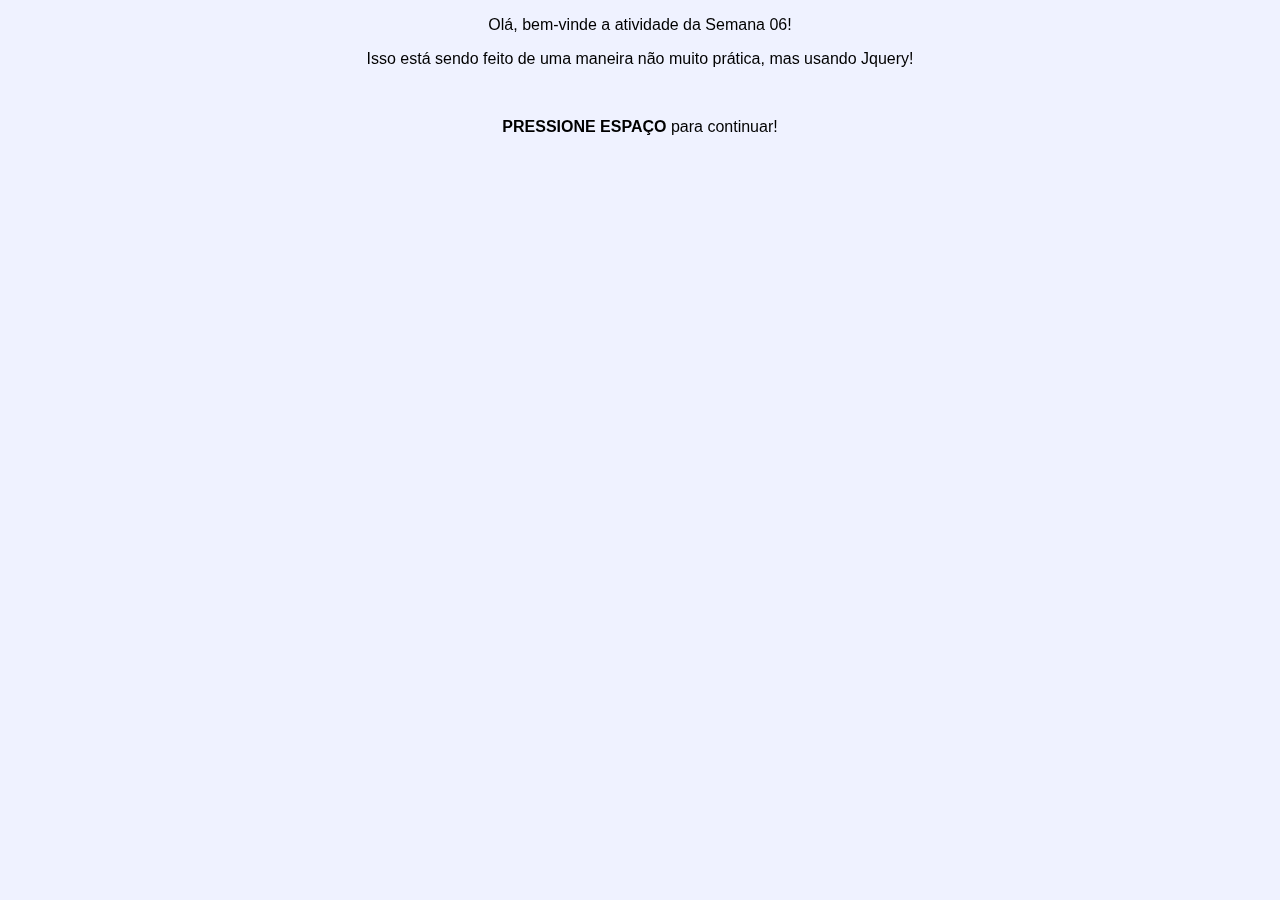
<file: docs/index.html>
<!DOCTYPE html>
<html lang="en">
<head>
    <meta charset="UTF-8">
    <meta http-equiv="X-UA-Compatible" content="IE=edge">
    <meta name="viewport" content="width=device-width, initial-scale=1.0">
    <title>Curriculo Ponderada</title>
    <link rel="stylesheet" type="text/css" href="estilizacao.css">
    <script src="https://ajax.googleapis.com/ajax/libs/jquery/3.6.1/jquery.min.js"></script>
</head>
<body>
    <div id="telainicial"><p>Olá, bem-vinde a atividade da Semana 06!</p><p>Isso está sendo feito de uma maneira não muito prática, mas usando Jquery!</p><br><p><b>PRESSIONE ESPAÇO</b> para continuar!</p></div>
    <div id="header">Currículo Desenvolvido por Leonardo Alves Nunes - Turma 09</header></div>
    <div id="conteudo">  
        <div id="dadospessoais"><div id="info_esquerda"><img src="foto_leonardo.png" id="foto_perfil"><p>Leonardo Alves Nunes</p><p>Estudante de Graduação</p><p class="texto_secundario">leonardo.alves.ismart@gmail.com</p><p class="texto_secundario">+55 (11) 91486-2971</p></div><div id="info_direita"><h2>Dados Pessoais</h2><p>Em 2018, fui aprovado no processo seletivo do Instituto Social para Motivar, Apoiar e Reconhecer Talentos (Ismart), que oferece bolsas integrais para alunos de baixa renda estudarem em escolas particulares de excelência além de programas de desenvolvimento acadêmico e profissional. Nos últimos 3 anos trabalhei com times na área de Design para a página LegislaJovem, Gerência de Equipes na Academia de Liderança da América Latina e Programação em hackathons e cursos. Atualmente, estudo Engenharia da Computação no Inteli e busco me desenvolver na área de tecnologia e inovação.</p></div></div>
        <div class="infotipo1"><h2>Experiência</h2><p class="texto_primario">Latin American Leadership Academy</p><p class="texto_secundario">Coach and Trainee Manager</p><p class="texto_secundario">2021 - 2023</p><p class="texto_secundario">Responsável pela logística anterior ao curso(pre-camp) com mais de 40 alunos impactados:</p></div>
        <div class="infotipo1"><h2>Formação</h2><p class="texto_primario">Instituto de Tecnologia e Liderança</p><p class="texto_secundario">Engenharia da Computação</p><p class="texto_secundario">2023 - até o momento</p><p class="texto_secundario">Módulo 1: Desenvolvimento de jogo digital</p><p></p></div>
        <div class="infotipo1"><h2>Realizações</h2><p class="texto_primario">Medalha de Ouro ONC</p><p class="texto_secundario">2021</p><p class="texto_secundario">Premiado com medalha de ouro na Olimpíada Nacional de Ciências</p></div>
        <div class="infotipo1"><h2>Personalidade</h2><p class="texto_secundario">Criativo *****</p><p class="texto_secundario">Organizado ***</p></div>
        <div class="infotipo1"><h2>Habilidades</h2><p class="texto_secundario">Figma *****</p><p class="texto_secundario">Desenho *****</p><p class="texto_secundario">HTML **</p><p class="texto_secundario">CSS **</p></div>
        <div class="infotipo1"><h2>Endereço</h2><p class="texto_primario">Brasil, São Paulo - SP</p><p class="texto_secundario">Rua xyz</p><p class="texto_secundario">Número 0</p></div>
    </div>
    <script src="script.js"></script>
</body>
</html>
</file>
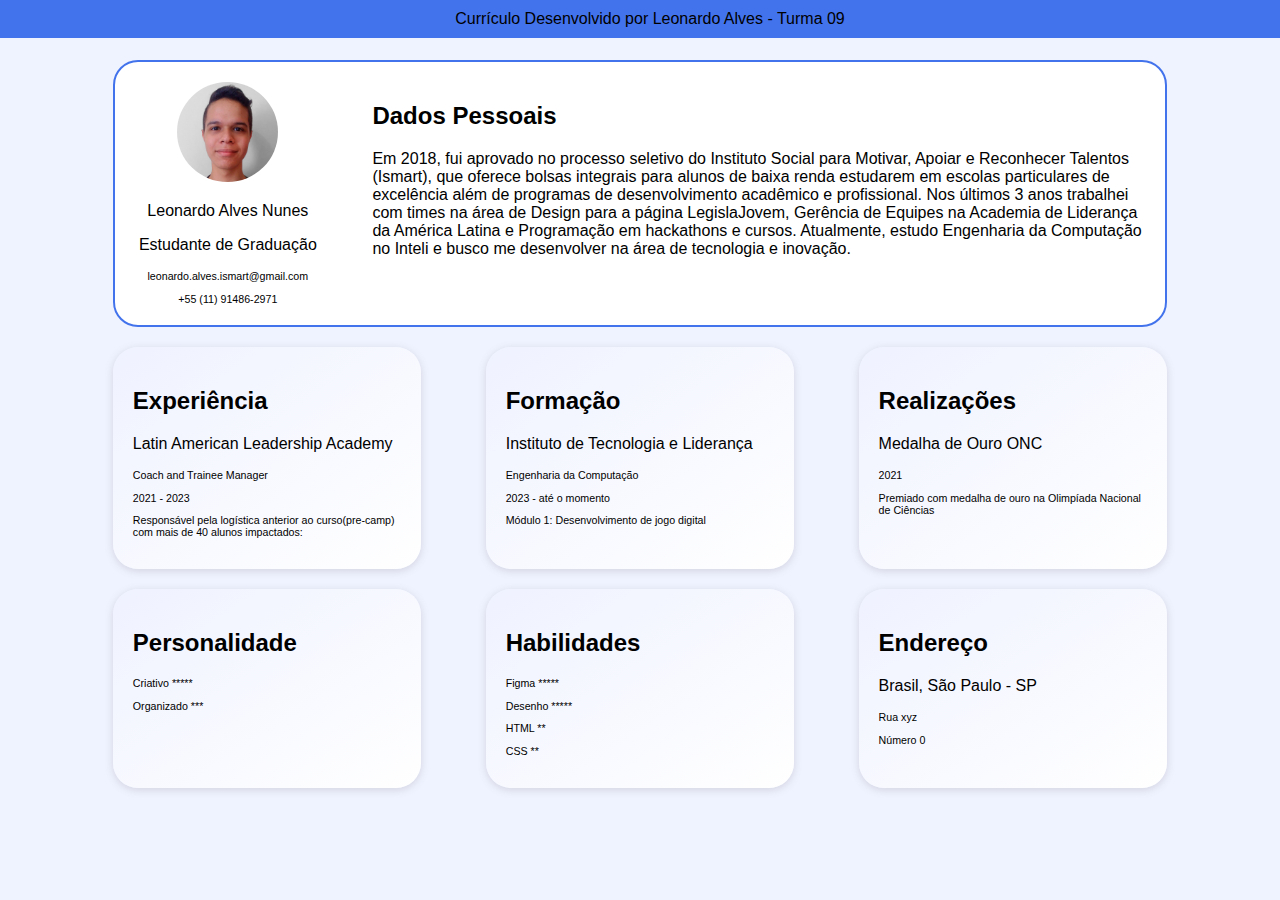
<file: SEMANA_05/02_AUT_EST_ENTREGA/FrontEnd Semana 5/index.html>
<!DOCTYPE html>
<html lang="en">
<head>
    <meta charset="UTF-8">
    <meta http-equiv="X-UA-Compatible" content="IE=edge">
    <meta name="viewport" content="width=device-width, initial-scale=1.0">
    <title>Curriculo Ponderada</title>
    <linK rel="stylesheet" type="text/css" href="estilizacao.css">
</head>
<body>
    <div id="header">Currículo Desenvolvido por Leonardo Alves - Turma 09</header></div>
    <div id="conteudo">  
        <div id="dadospessoais"><div id="info_esquerda"><img src="foto_leonardo.png" id="foto_perfil"><p>Leonardo Alves Nunes</p><p>Estudante de Graduação</p><p class="texto_secundario">leonardo.alves.ismart@gmail.com</p><p class="texto_secundario">+55 (11) 91486-2971</p></div><div id="info_direita"><h2>Dados Pessoais</h2><p>Em 2018, fui aprovado no processo seletivo do Instituto Social para Motivar, Apoiar e Reconhecer Talentos (Ismart), que oferece bolsas integrais para alunos de baixa renda estudarem em escolas particulares de excelência além de programas de desenvolvimento acadêmico e profissional. Nos últimos 3 anos trabalhei com times na área de Design para a página LegislaJovem, Gerência de Equipes na Academia de Liderança da América Latina e Programação em hackathons e cursos. Atualmente, estudo Engenharia da Computação no Inteli e busco me desenvolver na área de tecnologia e inovação.</p></div></div>
        <div class="infotipo1"><h2>Experiência</h2><p>Latin American Leadership Academy</p><p class="texto_secundario">Coach and Trainee Manager</p><p class="texto_secundario">2021 - 2023</p><p class="texto_secundario">Responsável pela logística anterior ao curso(pre-camp) com mais de 40 alunos impactados:</p></div>
        <div class="infotipo1"><h2>Formação</h2><p>Instituto de Tecnologia e Liderança</p><p class="texto_secundario">Engenharia da Computação</p><p class="texto_secundario">2023 - até o momento</p><p class="texto_secundario">Módulo 1: Desenvolvimento de jogo digital</p><p></p></div>
        <div class="infotipo1"><h2>Realizações</h2><p>Medalha de Ouro ONC</p><p class="texto_secundario">2021</p><p class="texto_secundario">Premiado com medalha de ouro na Olimpíada Nacional de Ciências</p></div>
        <div class="infotipo1"><h2>Personalidade</h2><p class="texto_secundario">Criativo *****</p><p class="texto_secundario">Organizado ***</p></div>
        <div class="infotipo1"><h2>Habilidades</h2><p class="texto_secundario">Figma *****</p><p class="texto_secundario">Desenho *****</p><p class="texto_secundario">HTML **</p><p class="texto_secundario">CSS **</p></div>
        <div class="infotipo1"><h2>Endereço</h2><p>Brasil, São Paulo - SP</p><p class="texto_secundario">Rua xyz</p><p class="texto_secundario">Número 0</p></div>
    </div>
</body>
</html>
</file>
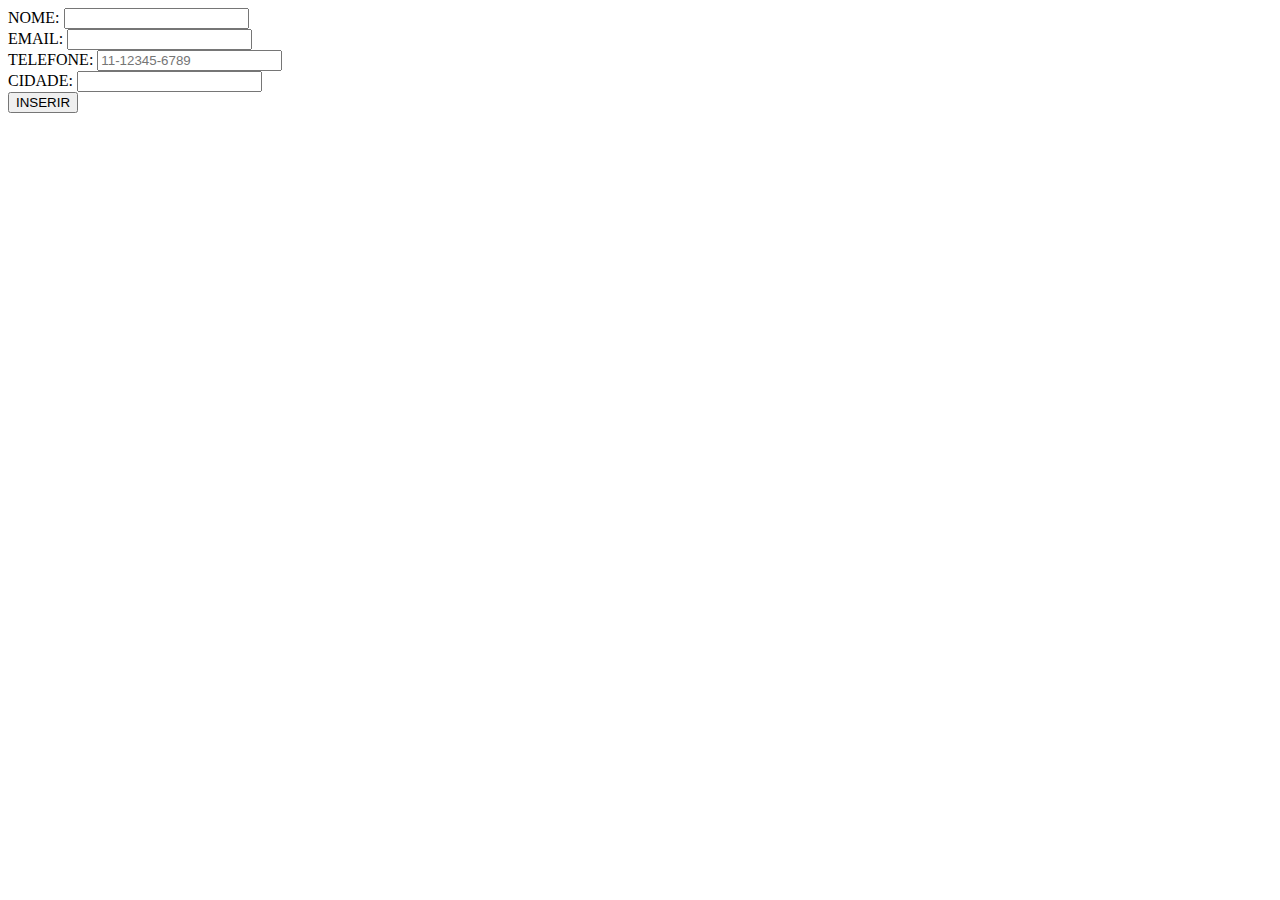
<file: SEMANA_03/02_AUT_EST_ENTREGA/frontend/inserir.html>
<!DOCTYPE html>
<html lang="en">
<head>
    <meta charset="UTF-8">
    <meta http-equiv="X-UA-Compatible" content="IE=edge">
    <meta name="viewport" content="width=device-width, initial-scale=1.0">
    <title>INSERIR USUÁRIO</title>
</head>
<body>
<form name="form1" method="post" action="/insereUsuario">
    NOME: <input type="text" name="nome" value="" required>
    <br>
    EMAIL: <input type="email" name="email" value="" required>
    <br>
    TELEFONE: <input type="tel" id="phone" name="telefone" placeholder="11-12345-6789" pattern="[0-9]{2}-[0-9]{5}-[0-9]{4}" required>
    <br>
    CIDADE: <input type="text" name="cidade" value="" required>
    <br>
    <input type="submit" value="INSERIR">  
</form>    
</body>
</html>
</file>
<file: docs/estilizacao.css>
/*Para fazer o design do meu currículo vou utilizar cards com cada informação da tabela no banco de dados*/
/* Para computador */
@media (min-width: 1024px) {
    body{
        background-color: rgb(239, 242, 255);
        overflow-x: hidden;
        height: 100%;
        font-family: "Nimbus Sans L", Arial, sans-serif;
    }
    #telainicial{
        position: fixed;
        top: 0;
        left: 0;
        width: 100%;
        height: 100%;
        text-align: center;
        margin:0;
    }
    #header{
        background-color: rgb(67, 115, 236);
        position: fixed;
        width: 100%;
        top:0;
        left:0;
        display: block;
        margin: 0;
        padding: 10px;
        text-align: center;
    }
    #conteudo{
        margin-left: auto;
        margin-right: auto;
        margin-top: 50px;
        width: 85%;
        display: flex;
        flex-wrap: wrap;
        justify-content: space-between;
    }
    #dadospessoais{
        padding: 10px;
        background-color: white;
        border-radius: 25px;
        border: 2px solid rgb(67, 115, 236);
        width: 100%;
        margin: 10px;
        display: flex;
        flex-wrap: wrap;
        justify-content: space-between;
    }
    .infotipo1{
        padding: 20px;
        background: linear-gradient(to bottom right,#eff2ff, #ffffff);
        border-radius: 25px;
        box-shadow: rgba(99, 99, 99, 0.2) 0px 2px 8px 0px;
        width: 25%;
        height: 60px;
        margin: 10px;
        transition: 0.3s;
    }

    .infotipo1:hover{
        transform: translate(0,-10px);
        box-shadow: none;
    }

    #info_direita{
        width: 75%;
        padding: 10px;
    }

    #info_esquerda{
        width: 20%;
        text-align: center;
    }

    #foto_perfil{
        height: 100px;
        margin-top: 10px;
        border-radius: 50%;
    }
    .texto_secundario{
        font-size: 8pt;
    }
}
/* Para Tablet */
@media (min-width: 768px) and (max-width: 1023px) {
    body{
        background-color: rgb(95, 117, 216);
        overflow-x: hidden;
        height: 100%;
        font-family: "Nimbus Sans L", Arial, sans-serif;
    }

    #header{
        background-color: rgb(67, 115, 236);
        position: fixed;
        width: 100%;
        top:0;
        left:0;
        display: block;
        margin: 0;
        padding: 10px;
        text-align: center;
    }
    #conteudo{
        margin-left: auto;
        margin-right: auto;
        margin-top: 50px;
        width: 85%;
        display: flex;
        flex-wrap: wrap;
        justify-content: space-between;
    }
    #dadospessoais{
        padding: 10px;
        background-color: white;
        border-radius: 25px;
        border: 2px solid rgb(67, 115, 236);
        width: 100%;
        margin: 10px;
        display: flex;
        flex-wrap: wrap;
        justify-content: space-between;
    }
    .infotipo1{
        padding: 20px;
        background: linear-gradient(to bottom right,#eff2ff, #ffffff);
        border-radius: 25px;
        box-shadow: rgba(99, 99, 99, 0.2) 0px 2px 8px 0px;
        width: 40%;
        margin: 10px;
        transition: 0.3s;
    }

    .infotipo1:hover{
        transform: translate(0,-10px);
        box-shadow: none;
    }

    #info_direita{
        width: 100%;
        padding: 10px;
    }

    #info_esquerda{
        width: 100%;
        text-align: center;
    }

    #foto_perfil{
        height: 100px;
        margin-top: 10px;
        border-radius: 50%;
    }
    .texto_secundario{
        font-size: 8pt;
    }
}
  
/* Para Celular*/
@media (max-width: 767px) {
    body{
        background-color: rgb(22, 37, 107);
        overflow-x: hidden;
        height: 100%;
        font-family: "Nimbus Sans L", Arial, sans-serif;
    }

    #header{
        background-color: rgb(67, 115, 236);
        position: fixed;
        width: 100%;
        top:0;
        left:0;
        display: block;
        margin: 0;
        padding: 10px;
        text-align: center;
    }
    #conteudo{
        margin-left: auto;
        margin-right: auto;
        margin-top: 100px;
        width: 95%;
        display: flex;
        flex-wrap: wrap;
        justify-content: space-between;
    }
    #dadospessoais{
        padding: 10px;
        background-color: white;
        border-radius: 25px;
        border: 2px solid rgb(67, 115, 236);
        width: 100%;
        margin: 10px;
        display: flex;
        flex-wrap: wrap;
        justify-content: space-between;
    }
    .infotipo1{
        padding: 20px;
        background: linear-gradient(to bottom right,#eff2ff, #ffffff);
        border-radius: 25px;
        box-shadow: rgba(99, 99, 99, 0.2) 0px 2px 8px 0px;
        width: 100%;
        margin: 10px;
        transition: 0.3s;
    }

    .infotipo1:hover{
        transform: translate(0,-10px);
        box-shadow: none;
    }

    #info_direita{
        width: 100%;
        padding: 10px;
    }

    #info_esquerda{
        width: 100%;
        text-align: center;
    }

    #foto_perfil{
        height: 100px;
        margin-top: 10px;
        border-radius: 50%;
    }
    .texto_secundario{
        font-size: 8pt;
    }
}
</file>
<file: SEMANA_05/02_AUT_EST_ENTREGA/FrontEnd Semana 5/estilizacao.css>
/*Para fazer o design do meu currículo vou utilizar cards com cada informação da tabela no banco de dados*/
/* Para computador */
@media (min-width: 1024px) {
    body{
        background-color: rgb(239, 242, 255);
        overflow-x: hidden;
        height: 100%;
        font-family: "Nimbus Sans L", Arial, sans-serif;
    }

    #header{
        background-color: rgb(67, 115, 236);
        position: fixed;
        width: 100%;
        top:0;
        left:0;
        display: block;
        margin: 0;
        padding: 10px;
        text-align: center;
    }
    #conteudo{
        margin-left: auto;
        margin-right: auto;
        margin-top: 50px;
        width: 85%;
        display: flex;
        flex-wrap: wrap;
        justify-content: space-between;
    }
    #dadospessoais{
        padding: 10px;
        background-color: white;
        border-radius: 25px;
        border: 2px solid rgb(67, 115, 236);
        width: 100%;
        margin: 10px;
        display: flex;
        flex-wrap: wrap;
        justify-content: space-between;
    }
    .infotipo1{
        padding: 20px;
        background: linear-gradient(to bottom right,#eff2ff, #ffffff);
        border-radius: 25px;
        box-shadow: rgba(99, 99, 99, 0.2) 0px 2px 8px 0px;
        width: 25%;
        margin: 10px;
        transition: 0.3s;
    }

    .infotipo1:hover{
        transform: translate(0,-10px);
        box-shadow: none;
    }

    #info_direita{
        width: 75%;
        padding: 10px;
    }

    #info_esquerda{
        width: 20%;
        text-align: center;
    }

    #foto_perfil{
        height: 100px;
        margin-top: 10px;
        border-radius: 50%;
    }
    .texto_secundario{
        font-size: 8pt;
    }
}
/* Para Tablet */
@media (min-width: 768px) and (max-width: 1023px) {
    body{
        background-color: rgb(95, 117, 216);
        overflow-x: hidden;
        height: 100%;
        font-family: "Nimbus Sans L", Arial, sans-serif;
    }

    #header{
        background-color: rgb(67, 115, 236);
        position: fixed;
        width: 100%;
        top:0;
        left:0;
        display: block;
        margin: 0;
        padding: 10px;
        text-align: center;
    }
    #conteudo{
        margin-left: auto;
        margin-right: auto;
        margin-top: 50px;
        width: 85%;
        display: flex;
        flex-wrap: wrap;
        justify-content: space-between;
    }
    #dadospessoais{
        padding: 10px;
        background-color: white;
        border-radius: 25px;
        border: 2px solid rgb(67, 115, 236);
        width: 100%;
        margin: 10px;
        display: flex;
        flex-wrap: wrap;
        justify-content: space-between;
    }
    .infotipo1{
        padding: 20px;
        background: linear-gradient(to bottom right,#eff2ff, #ffffff);
        border-radius: 25px;
        box-shadow: rgba(99, 99, 99, 0.2) 0px 2px 8px 0px;
        width: 40%;
        margin: 10px;
        transition: 0.3s;
    }

    .infotipo1:hover{
        transform: translate(0,-10px);
        box-shadow: none;
    }

    #info_direita{
        width: 100%;
        padding: 10px;
    }

    #info_esquerda{
        width: 100%;
        text-align: center;
    }

    #foto_perfil{
        height: 100px;
        margin-top: 10px;
        border-radius: 50%;
    }
    .texto_secundario{
        font-size: 8pt;
    }
}
  
/* Para Celular*/
@media (max-width: 767px) {
    body{
        background-color: rgb(22, 37, 107);
        overflow-x: hidden;
        height: 100%;
        font-family: "Nimbus Sans L", Arial, sans-serif;
    }

    #header{
        background-color: rgb(67, 115, 236);
        position: fixed;
        width: 100%;
        top:0;
        left:0;
        display: block;
        margin: 0;
        padding: 10px;
        text-align: center;
    }
    #conteudo{
        margin-left: auto;
        margin-right: auto;
        margin-top: 100px;
        width: 95%;
        display: flex;
        flex-wrap: wrap;
        justify-content: space-between;
    }
    #dadospessoais{
        padding: 10px;
        background-color: white;
        border-radius: 25px;
        border: 2px solid rgb(67, 115, 236);
        width: 100%;
        margin: 10px;
        display: flex;
        flex-wrap: wrap;
        justify-content: space-between;
    }
    .infotipo1{
        padding: 20px;
        background: linear-gradient(to bottom right,#eff2ff, #ffffff);
        border-radius: 25px;
        box-shadow: rgba(99, 99, 99, 0.2) 0px 2px 8px 0px;
        width: 100%;
        margin: 10px;
        transition: 0.3s;
    }

    .infotipo1:hover{
        transform: translate(0,-10px);
        box-shadow: none;
    }

    #info_direita{
        width: 100%;
        padding: 10px;
    }

    #info_esquerda{
        width: 100%;
        text-align: center;
    }

    #foto_perfil{
        height: 100px;
        margin-top: 10px;
        border-radius: 50%;
    }
    .texto_secundario{
        font-size: 8pt;
    }
}
</file>
